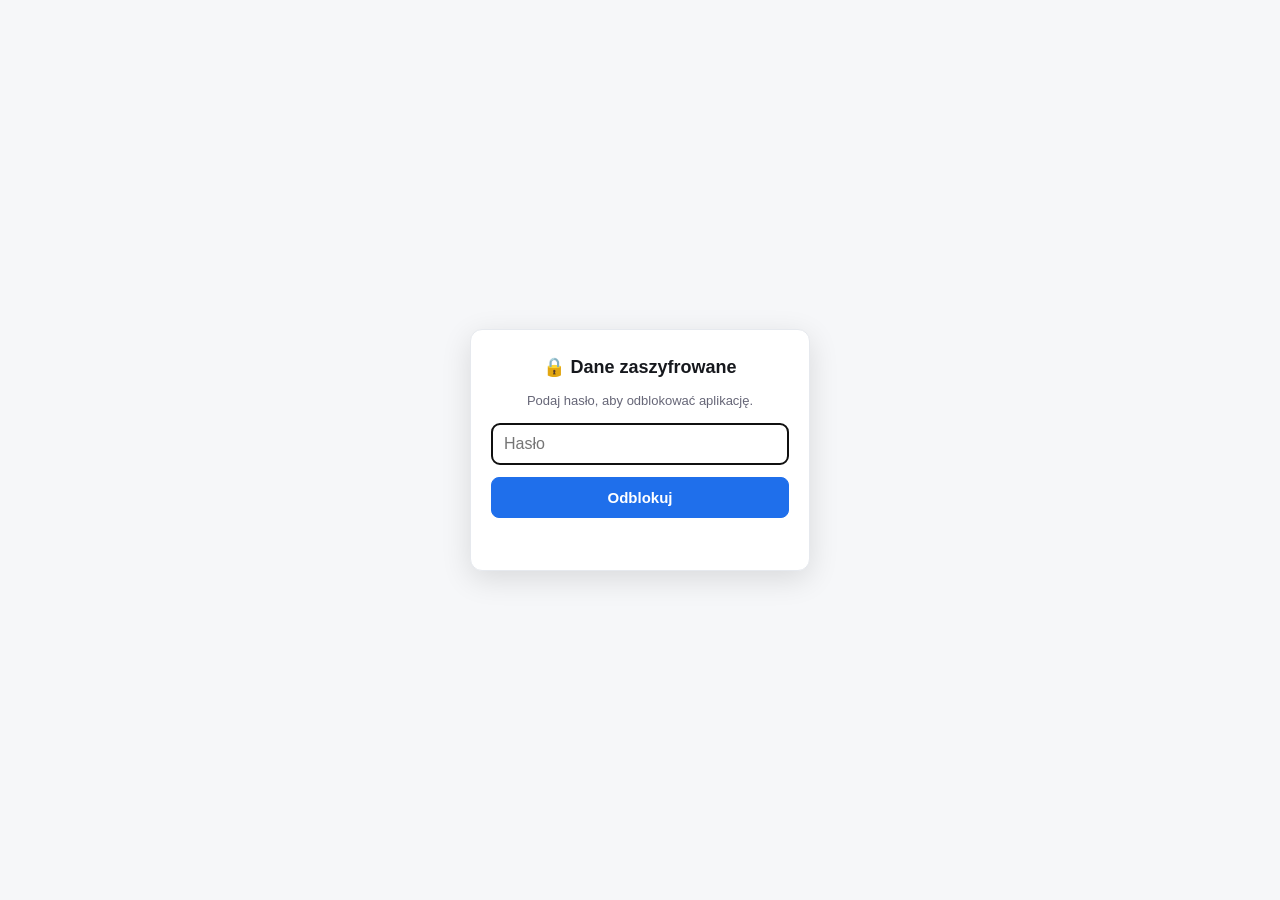
<file: travel/index.html>
<!doctype html>
<html lang=pl>
<head>
<meta charset=utf-8>
<meta name=viewport content="width=device-width,initial-scale=1">
<title>Travel assistant</title>
<meta name=description content="Travel assistant — 🎒 Pakowanie — kalkulator">
<link rel=icon href="data:image/svg+xml,%3Csvg xmlns='http://www.w3.org/2000/svg' viewBox='0 0 100 100'%3E%3Ctext y='.9em' font-size='90'%3E🧭%3C/text%3E%3C/svg%3E">
<link rel=manifest href="manifest.webmanifest?v=382bd985">
<meta name=theme-color content="#1f6feb">
<meta name=mobile-web-app-capable content=yes>
<meta name=apple-mobile-web-app-capable content=yes>
<meta name=apple-mobile-web-app-status-bar-style content=default>
<meta name=apple-mobile-web-app-title content="Travel">
<link rel=apple-touch-icon href="apple-touch-icon.png">
<link rel=stylesheet href="style.css?v=b77135d5">
</head>
<body>
<section id=controls>
  <div class=ctlhead>
    <nav class=pagenav>
      <a class="navlink on" href="index.html">🎒 Pakowanie</a>
      <a class="navlink" href="kosmetyczki.html">🧴 Kosmetyczka</a>
      <a class="navlink" href="jedzenie.html">🍫 Jedzenie</a>
      <a class="navlink" href="apteczka.html">💊 Apteczka</a>
      <a class="navlink" href="vademecum.html">🏔️ Choroby górskie</a>
      <a class="navlink" href="druk.html">🖨️ Offline / PDF</a>
    </nav>
    <button id=filtToggle type=button aria-expanded=false aria-label="Pokaż/ukryj filtry" title="Filtry">▾</button>
  </div>
  <div id=ctlbody class=collapsed>
  <div class=ctlrow>
    <label class=fld>Wyjazd (preset)
      <select id=trip></select>
    </label>
    <label class=fld>Pasmo wysokości
      <select id=pasmo></select>
    </label>
    <label class=fld>Zakres temperatur
      <select id=temp></select>
    </label>
    <label class=fld>Śnieg / lód
      <select id=lod>
        <option value=dowolnie>dowolnie</option>
        <option value=tak>tak</option>
        <option value=nie>nie</option>
      </select>
    </label>
  </div>
  <div class=tagswrap>
    <div class=lbl>Tagi</div>
    <div id=tags class=tags></div>
  </div>
  <div class=ctlrow>
    <button id=printBtn type=button class=btn>📄 Lista (PDF)</button>
    <button id=resetBtn type=button class=btn>↺ Reset ilości</button>
    <button id=exportBtn type=button class=btn>⬇ Eksport YAML</button>
  </div>
  <div id=celinfo class=celinfo></div>
  </div>
  <nav id=catnav class=catnav></nav>
</section>

<main id=app></main>

<div id=checklist></div>

<div id=dock>
  <div id=docktop>
    <div id=meta class=meta></div>
    <div id=bar>RAZEM: <span class=grandval>0</span> · <span class=gcountval>0</span> szt</div>
  </div>
  <input id=search type=search placeholder="🔍 Szukaj rzeczy…" autocomplete=off>
</div>
<dialog id=exportDlg>
  <h3>Wklej do <code>wyjazdy.yaml</code> (pod wybranym wyjazdem)</h3>
  <p class=small>Twoje zmiany ilości względem domyślnych: 0 → <code>usun</code>,
     inna liczba → <code>ilosc</code>, rzeczy dodane spoza listy → <code>dodaj</code>.</p>
  <textarea id=exportTxt rows=14 readonly></textarea>
  <div class=dlgbtns>
    <button id=copyBtn type=button class=btn>Kopiuj</button>
    <button id=exportClose type=button class=btn>Zamknij</button>
  </div>
</dialog>
<script src="unlock.js?v=4acd5dd7"></script>
<script src="app.js?v=6344d48f"></script>
<script>if('serviceWorker'in navigator)addEventListener('load',function(){navigator.serviceWorker.register('sw.js').catch(function(){})});</script>
</body>
</html>
</file>
<file: travel/style.css>
* { box-sizing: border-box; }
html { -webkit-text-size-adjust: 100%; }
body {
  font: 14px/1.45 -apple-system, "Segoe UI", Roboto, Arial, sans-serif;
  color: #16181d; margin: 0 0 124px; background: #f6f7f9;
  max-width: 100%; overflow-x: hidden;
}
.meta { color: #777; font-size: 12px; margin: 2px 0 6px; }

/* ---- panel filtrów (zwijany) ---- */
#controls {
  position: sticky; top: 0; z-index: 8; background: #fff;
  border-bottom: 1px solid #e3e6ea; padding: 8px 14px;
  box-shadow: 0 2px 6px rgba(0,0,0,.05);
}
.ctlhead { display: flex; align-items: center; justify-content: space-between; gap: 10px; margin-bottom: 8px; }
.brand { font-size: 17px; }
#filtToggle {
  flex: 0 0 auto; align-self: flex-start; padding: 4px 9px; font-size: 16px; line-height: 1;
  border: 1px solid #c4c9d0; border-radius: 8px; background: #fff; color: #44505e; cursor: pointer;
}
#filtToggle:active { background: #eee; }
#ctlbody { margin-top: 8px; }
#ctlbody.collapsed { display: none; }
.ctlrow { display: flex; flex-wrap: wrap; gap: 8px; margin-bottom: 8px; }
.fld { display: flex; flex-direction: column; font-size: 11px; color: #667;
       flex: 1 1 150px; gap: 2px; }
select, input[type=search] {
  font: inherit; padding: 7px 8px; border: 1px solid #c4c9d0; border-radius: 7px;
  background: #fff; width: 100%;
}
input[type=search] { flex: 1 1 180px; }
.tagswrap { margin-bottom: 8px; }
.lbl, .tagswrap .lbl { font-size: 11px; color: #667; margin-bottom: 3px; }
.tags { display: flex; flex-wrap: wrap; gap: 6px; }
.chip {
  font-size: 12px; padding: 5px 10px; border: 1px solid #c4c9d0; border-radius: 999px;
  background: #fff; cursor: pointer; user-select: none; white-space: nowrap;
}
.chip.on { background: #1f6feb; border-color: #1f6feb; color: #fff; }
.btn {
  font: inherit; font-size: 13px; padding: 7px 11px; border: 1px solid #c4c9d0;
  border-radius: 7px; background: #fff; cursor: pointer;
}
.btn:active { background: #eee; }
.celinfo { font-size: 12px; color: #555; margin-top: 2px; }
.celinfo b { color: #16181d; }

/* ---- wyniki ---- */
#app { padding: 12px 14px 0; }
.cats { column-gap: 14px; }
/* Jedna kolumna także na desktopie (bez układu 2-kolumnowego). */
.cat { break-inside: avoid; -webkit-column-break-inside: avoid; margin: 0 0 12px;
       background: #fff; border: 1px solid #e6e9ee; border-radius: 9px; overflow: hidden; }
.cat h3 {
  font-size: 13px; margin: 0; padding: 7px 10px; background: #eef1f5;
  display: flex; justify-content: space-between; gap: 8px;
}
.cat h3 .sub { font-weight: 700; color: #138a4e; white-space: nowrap; }
.cat h3 .seclink { color: inherit; text-decoration: none; cursor: pointer; }
.cat h3 .seclink:hover { text-decoration: underline; }
table { width: 100%; border-collapse: collapse; table-layout: fixed; }
.cat th { font-size: 10px; color: #99a; font-weight: 600; text-align: left;
          padding: 3px 8px; border-bottom: 1px solid #e6e9ee; }
.cat td { padding: 7px 8px; border-bottom: 1px solid #f0f2f5; vertical-align: middle;
          overflow-wrap: anywhere; }
.cat tr:last-child td { border-bottom: none; }
.n { text-align: right; white-space: nowrap; }
.cat th.n, .cat td.n { width: 56px; }
.cat th.q, .qtycell { width: 104px; white-space: nowrap; text-align: center; }
.uwg { color: #8a93a0; cursor: help; }
.minus, .plus {
  width: 30px; height: 30px; line-height: 1; padding: 0; font-size: 19px;
  border: 1px solid #c4c9d0; background: #f4f6f8; border-radius: 7px; cursor: pointer;
  vertical-align: middle; touch-action: manipulation;
}
.minus:active, .plus:active { background: #d6dade; }
.minus:disabled, .plus:disabled { opacity: .3; cursor: default; }
.qty { display: inline-block; min-width: 42px; text-align: center; vertical-align: middle; }
.qv { font-weight: 700; font-variant-numeric: tabular-nums; }
.qmax { color: #99a; font-size: 11px; font-weight: 400; font-variant-numeric: tabular-nums; }
.row.off td { opacity: .4; }
.row.off .qtycell { opacity: 1; }
.powod { color: #b4451f; font-size: 11px; }

#excl-wrap { margin-top: 6px; }
#excl-wrap.hidden { display: none; }
.exhdr { font-size: 15px; font-weight: 700; margin: 6px 0 8px; }
.exnote { color: #777; font-size: 12px; margin: 0 0 10px; }

#dock {
  position: fixed; left: 0; right: 0; bottom: 0; z-index: 9;
  background: #1b1e24; box-shadow: 0 -2px 10px rgba(0,0,0,.25);
  padding-bottom: env(safe-area-inset-bottom, 0);
  transition: transform .12s ease;
}
/* jeden rząd nad szukajką: info (lewo) + waga (prawo). Input poza tym rzędem → naturalna wysokość. */
#docktop { display: flex; align-items: baseline; justify-content: space-between; gap: 10px; }
#bar {
  flex: none; white-space: nowrap; text-align: right;
  color: #fff; font-size: 15px; font-weight: 700; padding: 6px 16px 2px;
}
#bar .grandval { color: #6fe3a3; }
/* meta (liczba pozycji · strona · data wdrożenia · wersja) — info do lewej, dyskretne, 1 linia */
#dock #meta {
  flex: 1; min-width: 0; white-space: nowrap; overflow: hidden; text-overflow: ellipsis;
  color: #6b7178; font-size: 10px; text-align: left; margin: 0; padding: 6px 8px 2px 16px;
}
#dock #search {
  display: block; width: calc(100% - 24px); margin: 6px 12px 10px;
  font: inherit; font-size: 16px; padding: 10px 16px; border-radius: 999px;
  border: 1px solid #3a3f47; background: #2a2e35; color: #fff; box-sizing: border-box;
}
#dock #search::placeholder { color: #9aa3ad; }

.empty { color: #889; padding: 24px 4px; text-align: center; }

/* ---- nawigacja między stronami (Pakowanie / Apteczka) ---- */
.pagenav { display: flex; gap: 6px; flex: 1; flex-wrap: wrap; justify-content: flex-start; }
/* Szybka nawigacja między kategoriami (przewijalny pasek chipów). */
.catnav { display: flex; gap: 6px; overflow-x: auto; padding: 6px 0 2px; margin-top: 4px;
          border-top: 1px solid #eef1f5; -webkit-overflow-scrolling: touch; scrollbar-width: thin; }
.catnav:empty { display: none; }
.catchip { white-space: nowrap; flex: none; font-size: 11px; font-weight: 600; cursor: pointer;
           padding: 3px 9px; border-radius: 999px; background: #eef1f5; color: #334a5e;
           border: 1px solid #dce1e8; text-decoration: none; }
.catchip:hover { background: #1f6feb; border-color: #1f6feb; color: #fff; }
.sec { scroll-margin-top: 120px; }
.navlink {
  font-size: 12px; font-weight: 600; text-decoration: none; color: #44505e;
  padding: 5px 10px; border: 1px solid #c4c9d0; border-radius: 999px; background: #fff;
  white-space: nowrap;
}
.navlink.on { background: #1f6feb; border-color: #1f6feb; color: #fff; }

/* ---- zakładki (apteczka: leki / środki) ---- */
.tabs { display: flex; gap: 6px; flex-wrap: wrap; }
.tab {                                  /* rozmiar wg treści — nie rozciągaj na całą szerokość */
  flex: 0 1 auto; font: inherit; font-size: 13px; font-weight: 600; padding: 9px 16px;
  border: 1px solid #c4c9d0; border-radius: 8px; background: #fff; cursor: pointer;
  white-space: nowrap;
}
.tab.on { background: #1f6feb; border-color: #1f6feb; color: #fff; }

/* ---- listy leków / środków ---- */
.alist { display: block; }
.arow { padding: 8px 10px; border-bottom: 1px solid #f0f2f5; }
.arow:last-child { border-bottom: none; }
.aname { font-weight: 600; overflow-wrap: anywhere; }
.sub2 { font-weight: 400; color: #667; font-size: 12px; }
.syt { font-size: 11.5px; color: #5a6; margin: 3px 0 0; font-style: italic; }
.ameta { display: flex; flex-wrap: wrap; gap: 5px; align-items: center; margin-top: 4px; }
.forma { font-size: 11px; color: #778; }
.badge { font-size: 10px; font-weight: 700; padding: 1px 6px; border-radius: 4px;
         vertical-align: middle; margin-left: 5px; }
.badge.rx { background: #fde2e2; color: #b4241f; }
.badge.kup { background: #fff3cd; color: #8a5a00; }
.arow.tobuy { background: #fffbf0; }
.org { font-size: 10.5px; padding: 1px 8px; border-radius: 999px; white-space: nowrap; border: 1px solid transparent; }
.org-czarny { background: #2a2e35; color: #fff; }
.org-zielony { background: #e3f5ea; color: #138a4e; border-color: #b6e3c8; }
.org-luzem { background: #eef1f5; color: #667; }
.waz { font-size: 11px; padding: 1px 7px; border-radius: 999px; background: #eef1f5; color: #556; }
.waz.ok { background: #e3f5ea; color: #138a4e; }
.waz.warn { background: #fdf0d8; color: #9a6a00; }
.waz.bad { background: #fde2e2; color: #b4241f; font-weight: 700; }
.aptchip { font-size: 10.5px; padding: 1px 8px; border-radius: 999px;
           background: #eaf1fd; color: #1f5fbf; border: 1px solid #d6e3fb; white-space: nowrap; }

dialog { border: none; border-radius: 10px; padding: 16px; max-width: 92vw; width: 560px; }
dialog h3 { margin: 0 0 6px; font-size: 15px; }
.small { font-size: 12px; color: #667; margin: 0 0 8px; }
#exportTxt { width: 100%; font: 12px/1.4 monospace; border: 1px solid #c4c9d0;
             border-radius: 7px; padding: 8px; }
.dlgbtns { display: flex; gap: 8px; justify-content: flex-end; margin-top: 10px; }

/* checklista PDF — niewidoczna na ekranie, generowana do druku */
#checklist { display: none; }

@media print {
  @page { size: A4; margin: 8mm; }
  #controls, #dock, #app, .btn { display: none !important; }
  body { margin: 0; background: #fff; color: #000; }
  #checklist { display: block; }

  .cl-head { display: flex; justify-content: space-between; align-items: baseline;
             border-bottom: 1.5pt solid #000; padding-bottom: 2px; margin-bottom: 5px; }
  .cl-head h2 { font-size: 14px; margin: 0; }
  .cl-meta { font-size: 9px; color: #333; font-weight: 700; white-space: nowrap; }

  .cl-cols { column-count: 3; column-gap: 6mm; font-size: 8.5px; line-height: 1.55; }
  .cl-sec { break-inside: avoid; -webkit-column-break-inside: avoid; margin: 0 0 5px; }
  .cl-sec h3 { font-size: 9px; margin: 0 0 1px; padding: 1px 3px; background: #e8e8e8;
               display: flex; justify-content: space-between; gap: 6px;
               -webkit-print-color-adjust: exact; print-color-adjust: exact; }
  .cl-sec h3 span { color: #444; font-weight: 700; }
  .cl-it { white-space: nowrap; overflow: hidden; text-overflow: ellipsis; padding-left: 1px; }
  .cb { display: inline-block; width: 8px; height: 8px; border: 1px solid #000;
        border-radius: 1px; margin-right: 4px; vertical-align: middle; }
  .cl-q { font-weight: 700; color: #222; }
  .cl-w { color: #666; }
}

/* ---- przewodniki + ulotki (modal markdown) ---- */
.guides { display: flex; flex-wrap: wrap; gap: 6px; }
.guides .docbtn { font-size: 12px; }
.ibtn { font-size: 13px; padding: 0 4px; border: none; background: none; cursor: pointer; vertical-align: middle; }
.cat h3 .dtree { font-size: 13px; padding: 0 4px; border: none; background: none; cursor: pointer;
                 line-height: 1; vertical-align: middle; }
.cat h3 .dtree:hover { transform: scale(1.15); }
.badge.roz { background: #eef0ff; color: #4a4ab4; }
.badge.pm { background: #e1f0e8; color: #1d6b46; }
#docDlg { border: none; border-radius: 12px; padding: 0; max-width: min(720px, 94vw); width: 720px; }
#docDlg::backdrop { background: rgba(0,0,0,.45); }
.docbar { position: sticky; top: 0; background: #fff; display: flex; justify-content: space-between;
          align-items: center; gap: 10px; padding: 11px 16px; border-bottom: 1px solid #e6e9ee; }
.docbar b { font-size: 15px; }
.md { padding: 12px 18px 22px; overflow: auto; max-height: calc(88vh - 54px); line-height: 1.5; }
.md h2 { font-size: 16px; margin: 14px 0 6px; }
.md h3 { font-size: 14px; margin: 12px 0 5px; }
.md h4 { font-size: 13px; margin: 10px 0 4px; color: #445; }
.md p { margin: 6px 0; }
.md ul { margin: 6px 0 6px 2px; padding-left: 18px; }
.md li { margin: 2px 0; }
.md hr { border: none; border-top: 1px solid #e6e9ee; margin: 12px 0; }
.md code { background: #f0f2f5; padding: 1px 4px; border-radius: 4px; font-size: 12px; }
.md pre { background: #f6f7f9; border: 1px solid #e6e9ee; border-radius: 8px; padding: 10px; overflow: auto;
          font: 12px/1.4 ui-monospace, Menlo, Consolas, monospace; white-space: pre; }
.md blockquote { margin: 8px 0; padding: 6px 12px; border-left: 3px solid #c4c9d0; background: #f8f9fb; color: #556; }
.md a { color: #1f6feb; }
.mdt { border-collapse: collapse; width: 100%; margin: 8px 0; font-size: 12.5px; }
.mdt th, .mdt td { border: 1px solid #e0e4ea; padding: 5px 7px; text-align: left; vertical-align: top; }
.mdt th { background: #eef1f5; }
.opis { font-size: 12px; color: #4a5568; margin: 3px 0 0; line-height: 1.35; }
.subst { font-size: 11.5px; color: #4659a8; margin: 3px 0 0; font-weight: 500; }

/* referencje lek → Vademecum (strona Apteczka) */
.vadrow { display: flex; flex-wrap: wrap; gap: 5px; margin-top: 5px; }
.vadref {
  font-size: 10.5px; text-decoration: none; padding: 1px 8px; border-radius: 999px;
  background: #eef6ee; color: #2f7d4f; border: 1px solid #c9e6d2; white-space: nowrap;
}
.vadref:hover { background: #2f7d4f; color: #fff; border-color: #2f7d4f; }

/* ---- Vademecum (choroby górskie): TOC + treść ---- */
#vad { display: grid; grid-template-columns: 1fr; gap: 14px; padding: 12px 14px 0; }
#toc { display: block; }
#toc a {
  display: block; font-size: 12.5px; text-decoration: none; color: #44505e;
  padding: 6px 10px; border: 1px solid #e6e9ee; border-radius: 8px; background: #fff;
  margin-bottom: 5px; overflow-wrap: anywhere;
}
#toc a:hover { border-color: #1f6feb; color: #1f6feb; }
#doc {
  background: #fff; border: 1px solid #e6e9ee; border-radius: 10px;
  padding: 6px 18px 22px; max-width: 760px;
}
#doc.md h2 { font-size: 19px; margin: 22px 0 8px; padding-top: 8px; border-top: 2px solid #eef1f5;
             scroll-margin-top: 120px; }
#doc.md h2:first-of-type { border-top: none; }
#doc.md h3 { font-size: 15px; margin: 14px 0 5px; }
#doc.md h4 { font-size: 13.5px; margin: 11px 0 4px; color: #445; }
#doc.md img { max-width: 100%; height: auto; border-radius: 10px; margin: 8px 0; display: block; }
#doc.md a { color: #1f6feb; overflow-wrap: anywhere; }
#doc.md .mdt { font-size: 13px; }
#doc.md mark { background: #ffe08a; color: inherit; border-radius: 2px; padding: 0 1px; }

/* "Powiązane leki" pod nagłówkiem sekcji Vademecum → link do Apteczki */
.vadleki {
  display: flex; flex-wrap: wrap; gap: 6px; align-items: center;
  margin: 4px 0 10px; padding: 8px 10px; background: #f3f8f4;
  border: 1px solid #d8ebde; border-radius: 9px;
}
.vadleki-lbl { font-size: 11px; font-weight: 700; color: #2f7d4f; text-transform: uppercase; letter-spacing: .02em; }
.vadleki-lek { display: inline-flex; align-items: stretch; }
.vadleki a, .vadleki .ulobtn {
  font: inherit; font-size: 12.5px; text-decoration: none; padding: 3px 9px; border-radius: 999px;
  background: #fff; color: #1f6feb; border: 1px solid #cfe0fb; white-space: nowrap; cursor: pointer;
}
.vadleki .ulobtn { border-radius: 999px 0 0 999px; }            /* lewy: pełna ulotka (modal) */
.vadleki .vadleki-go {                                          /* prawy: ↗ skok do Apteczki */
  border-radius: 0 999px 999px 0; border-left: none; padding: 3px 8px; font-weight: 700;
}
.vadleki a:hover, .vadleki .ulobtn:hover { background: #1f6feb; color: #fff; border-color: #1f6feb; }
.vadleki .badge.rx { margin-left: 4px; }
/* posiadane wyróżnione; "do rozważenia/kupienia" przygaszone (i tak są na końcu) */
.vadleki-lek.mam-nie a, .vadleki-lek.mam-nie .ulobtn { background: #fbfbfc; color: #6b7480; border-color: #e1e5ea; }
.vbadge { font-size: 9.5px; font-weight: 700; padding: 1px 5px; border-radius: 999px; margin-left: 5px; vertical-align: middle; }
.vbadge.roz { background: #eef0ff; color: #4a4ab4; }
.vbadge.kup { background: #fff3cd; color: #8a5a00; }

@media screen and (min-width: 900px) {
  #vad { grid-template-columns: 230px minmax(0, 1fr); align-items: start; }
  #toc { position: sticky; top: 92px; max-height: calc(100vh - 120px); overflow: auto; }
  #tocSelWrap { display: none; }       /* na szerokim ekranie wystarczy boczny spis */
}

/* ---------- ekran odblokowania (szyfrowanie po stronie klienta) ---------- */
body.locked { overflow: hidden; }
.lockov {
  position: fixed; inset: 0; z-index: 100; display: flex; align-items: center;
  justify-content: center; padding: 20px; background: #f6f7f9;
}
.lockcard {
  width: 100%; max-width: 340px; background: #fff; border: 1px solid #e6e9ee;
  border-radius: 12px; padding: 24px 20px; box-shadow: 0 8px 30px rgba(0,0,0,.12);
  display: flex; flex-direction: column; gap: 12px; text-align: center;
}
.lockttl { font-size: 18px; font-weight: 700; }
.locksub { font-size: 13px; color: #667; }
.lockcard input {
  font-size: 16px; padding: 11px 12px; border: 1px solid #c4c9d0;
  border-radius: 8px; background: #fff; width: 100%; box-sizing: border-box;
}
.lockbtn {
  font-size: 15px; padding: 11px 12px; border: 1px solid #1f6feb; border-radius: 8px;
  background: #1f6feb; color: #fff; cursor: pointer; font-weight: 600;
}
.lockbtn:active { background: #195bc4; }
.lockbtn:disabled { opacity: .6; cursor: default; }
.lockerr { font-size: 13px; color: #b4241f; min-height: 16px; }
/* ikona „zablokuj/wyloguj" — w nagłówku, przy przycisku filtrów (góra, prawo) */
.lmlock {
  flex: 0 0 auto; align-self: flex-start; padding: 4px 9px; font-size: 16px; line-height: 1;
  border: 1px solid #c4c9d0; border-radius: 8px; background: #fff; cursor: pointer;
}
.lmlock:active { background: #eee; }

/* ---- Offline / druk (druk.html) ---- */
#druk { max-width: 920px; margin: 0 auto; padding: 14px 16px 60px; }
#druktools { position: sticky; top: 0; background: #fff; padding: 10px 0; z-index: 5;
  border-bottom: 1px solid #e3e6ea; margin-bottom: 14px; }
.printbtn { font-size: 16px; padding: 10px 16px; border-radius: 10px; cursor: pointer;
  border: 1px solid #1f6feb; background: #1f6feb; color: #fff; }
.printbtn:active { background: #1858c4; }
.druknote { font-size: 12px; color: #56606b; margin: 8px 0 0; max-width: 62ch; }
.drukhead h1 { font-size: 20px; margin: 0 0 2px; }
.drukmeta { font-size: 12px; color: #7a828c; margin: 0 0 6px; }
.druk-sec { margin: 0 0 22px; }
.druk-sec > h2 { font-size: 18px; margin: 24px 0 8px; padding-top: 8px; border-top: 2px solid #eef1f5; }
.druk-sec h3 { font-size: 14px; margin: 14px 0 4px; color: #234; }
.druk-list { margin: 2px 0 8px; padding-left: 20px; }
.druk-list li { margin: 1px 0; }
.dim { color: #7a828c; }
.lek { margin: 0 0 9px; padding: 0 0 7px; border-bottom: 1px solid #eef1f5; }
.lekname { font-weight: 700; }
.lek .subst { font-size: 12px; color: #445; }
.lek .opis { font-size: 13px; }
.lek .ameta { font-size: 12px; color: #7a828c; }
.ulotka { margin: 4px 0 0; padding: 6px 10px; background: #f6f8fa; border-radius: 8px; font-size: 12.5px; }
.ulotka h3, .ulotka h4, .ulotka h5, .ulotka h6 { font-size: 12.5px; margin: 6px 0 2px; }
.ulotka p { margin: 3px 0; }
.vad-md h2 { font-size: 16px; margin: 16px 0 6px; }
.vad-md h3 { font-size: 14px; }
.vad-md img { max-width: 100%; height: auto; }

@media print {
  #druktools, .noprint, .lmlock, #lmLock { display: none !important; }
  #druk { max-width: none; margin: 0; padding: 0; }
  .druk-sec > h2 { break-before: page; }
  .druk-sec:first-of-type > h2 { break-before: avoid; }
  .lek, .druk-list li, .ulotka { break-inside: avoid; }
  .vad-md { font-size: 10.5px; }
}
</file>
